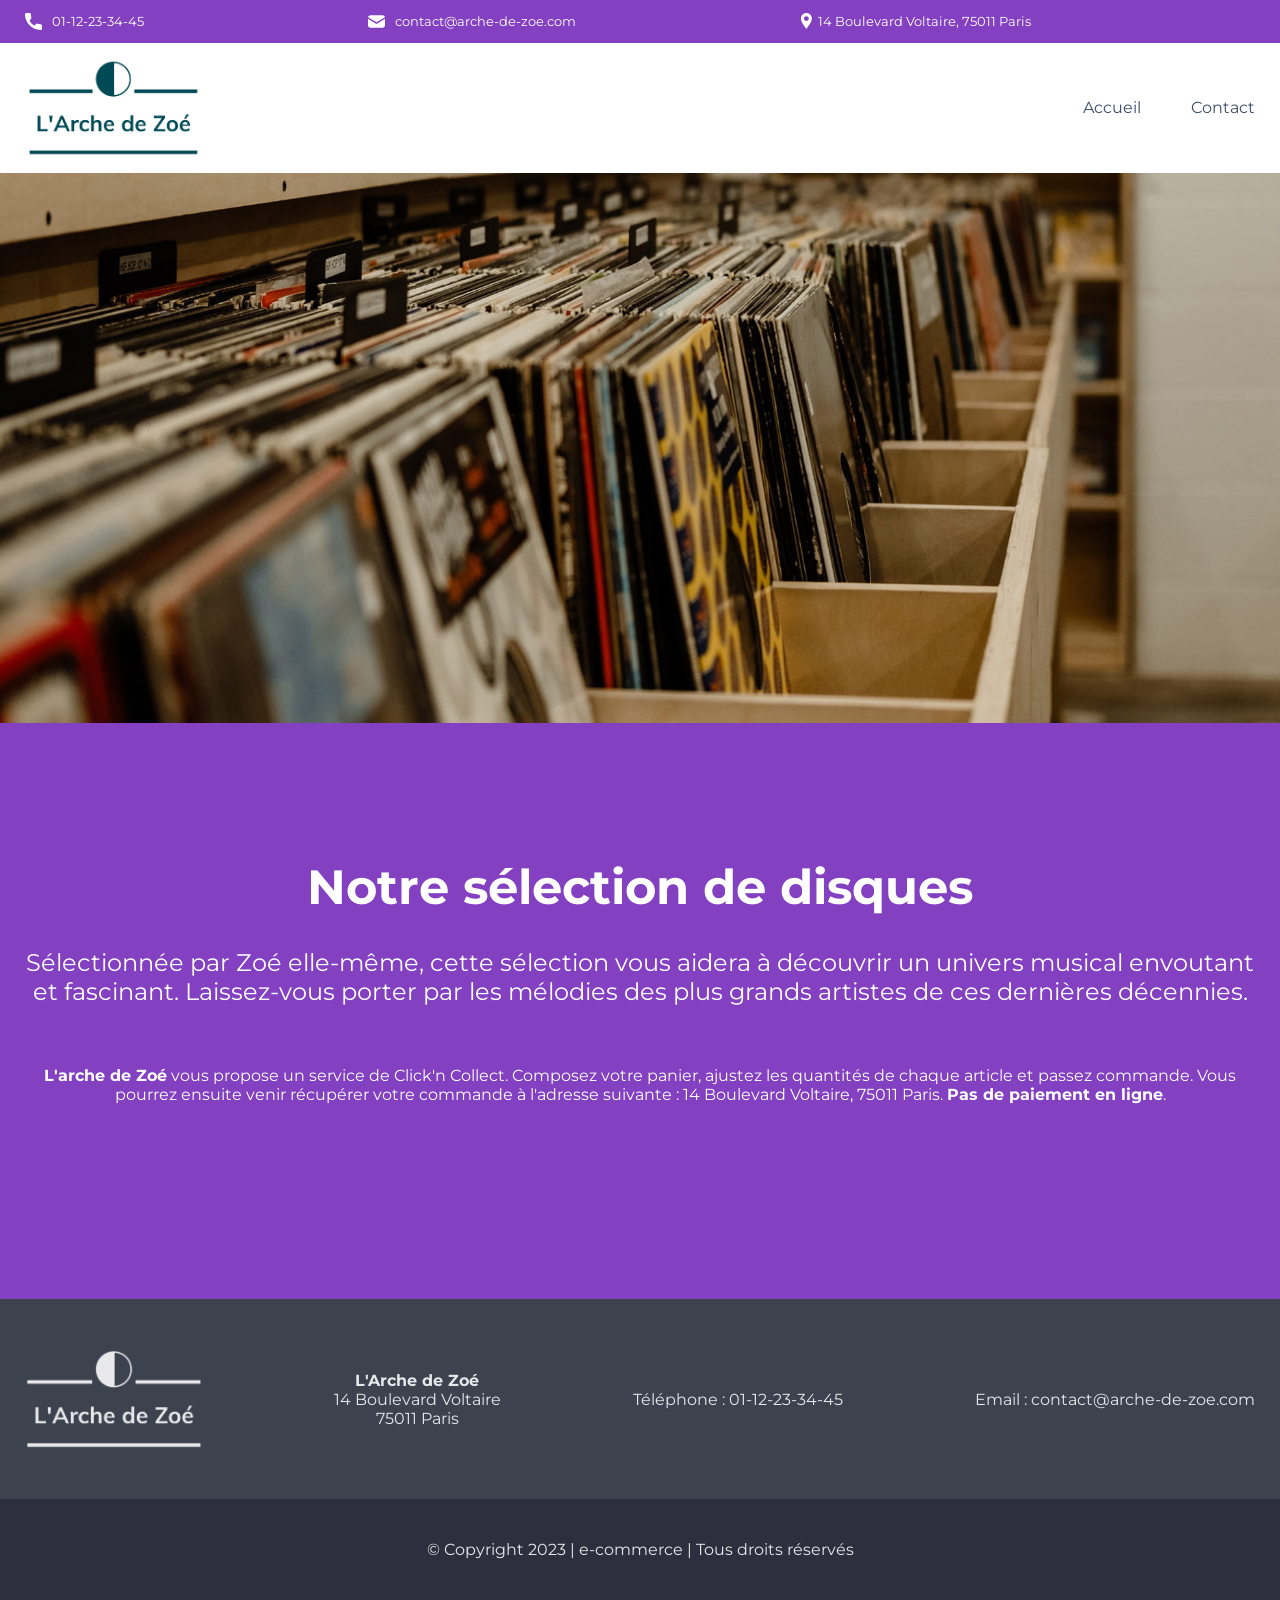
<file: e-commerce/index.html>
<!DOCTYPE html>
<html lang="fr">

<head>
  <title>L'Arche de Zoé</title>
  <meta charset="utf-8">
  <meta name="description" content="La sélection des artistes préférés de Zoé">
  <link rel="preconnect" href="https://fonts.googleapis.com">
  <link rel="preconnect" href="https://fonts.gstatic.com" crossorigin>
  <link href="https://fonts.googleapis.com/css2?family=Montserrat:wght@100;200;300;400;500;600;700;800;900&display=swap"
    rel="stylesheet">
  <link href="./css/style.css" rel="stylesheet" />
  <link rel="stylesheet" href="https://maxcdn.bootstrapcdn.com/font-awesome/4.4.0/css/font-awesome.min.css">
  <link rel="icon" type="image/x-icon" href="./images/favicon.png">
  <meta name="viewport" content="width=device-width, initial-scale=1">

</head>

<body>
  <!-- Début du header - Commun à chaque page -->
  <header>
    <div class="limitedWidthBlockContainer informations">
      <div class="limitedWidthBlock">
        <ul>
          <li><img src="./images/icons/phone.svg" alt="logo de téléphone" class="informations__phone">01-12-23-34-45
          </li>
          <li><img src="./images/icons/mail.svg" alt="logo d'une enveloppe"
              class="informations__mail">contact@arche-de-zoe.com</li>
          <li><img src="./images/icons/adress.svg" alt="logo d'un point de géolocalisation"
              class="informations__address">14 Boulevard Voltaire, 75011 Paris</li>
        </ul>
      </div>
    </div>
    <div class="limitedWidthBlockContainer menu">
      <div class="limitedWidthBlock">
        <a href="./index.html">
          <img class="logo" src="./images/logo.png" alt="Logo de l'entreprise">
        </a>
        <nav>
          <ul>
            <a href="./index.html">
              <li>Accueil</li>
            </a>
            <a href="./contact.html">
              <li>Contact</li>
            </a>
          </ul>
        </nav>
      </div>
    </div>
    <img class="banniere" src="./images/hero.jpg" alt="Baniere">
  </header>
  <!-- Fin du header -->


  <main class="limitedWidthBlockContainer">
    <div class="limitedWidthBlock">
      <div class="titles">
        <h1>Notre sélection de disques</h1>
        <h2>Sélectionnée par Zoé elle-même, cette sélection vous aidera à découvrir un univers musical envoutant et
          fascinant. Laissez-vous porter par les mélodies des plus grands artistes de ces dernières décennies.</h2>
        <div>
          <strong>L'arche de Zoé</strong> vous propose un service de Click'n Collect. Composez votre panier, ajustez les
          quantités de chaque article et passez commande.
          Vous pourrez ensuite venir récupérer votre commande à l'adresse suivante : 14 Boulevard Voltaire, 75011 Paris.
          <strong>Pas de paiement en ligne</strong>.
        </div>
      </div>
      <section class="items" id="items">
        <!-- Décommentez l'élement suivant pour avoir un aperçu du code qu'il faudra insérer -->
        <!--
          <a href="./product.html?id=0">
            <article>
                <img src="https://img.lemde.fr/2021/08/25/0/0/2100/1400/664/0/75/0/6210db2_153692386-nevermindcover.jpg" alt="Nevermind">
                <h3 class="productName">Nevermind - Nirvana</h3>
                <p class="productDescription">11.00 €</p>
            </article>
        </a>
        -->
      </section>

    </div>
  </main>

  <!-- Début du footer - Commun à chaque page -->
  <footer>
    <div class="limitedWidthBlockContainer footerMain">
      <div class="limitedWidthBlock">
        <div>
          <img class="logo" src="./images/logo_transparent.png" alt="Logo de l'entreprise">
        </div>
        <div>
          <p><strong>L'Arche de Zoé</strong> <br>14 Boulevard Voltaire <br>75011 Paris</p>
        </div>
        <div>
          <p>Téléphone : 01-12-23-34-45</p>
        </div>
        <div>
          <p>Email : contact@arche-de-zoe.com</p>
        </div>
      </div>
    </div>
    <div class="limitedWidthBlockContainer footerSecondary">
      <div class="limitedWidthBlock">
        <p>© Copyright 2023 | e-commerce | Tous droits réservés</p>
      </div>
    </div>
  </footer>
  <!-- Fin du footer -->
  <script src="./js/script.js"></script>
</body>

</html>
</file>
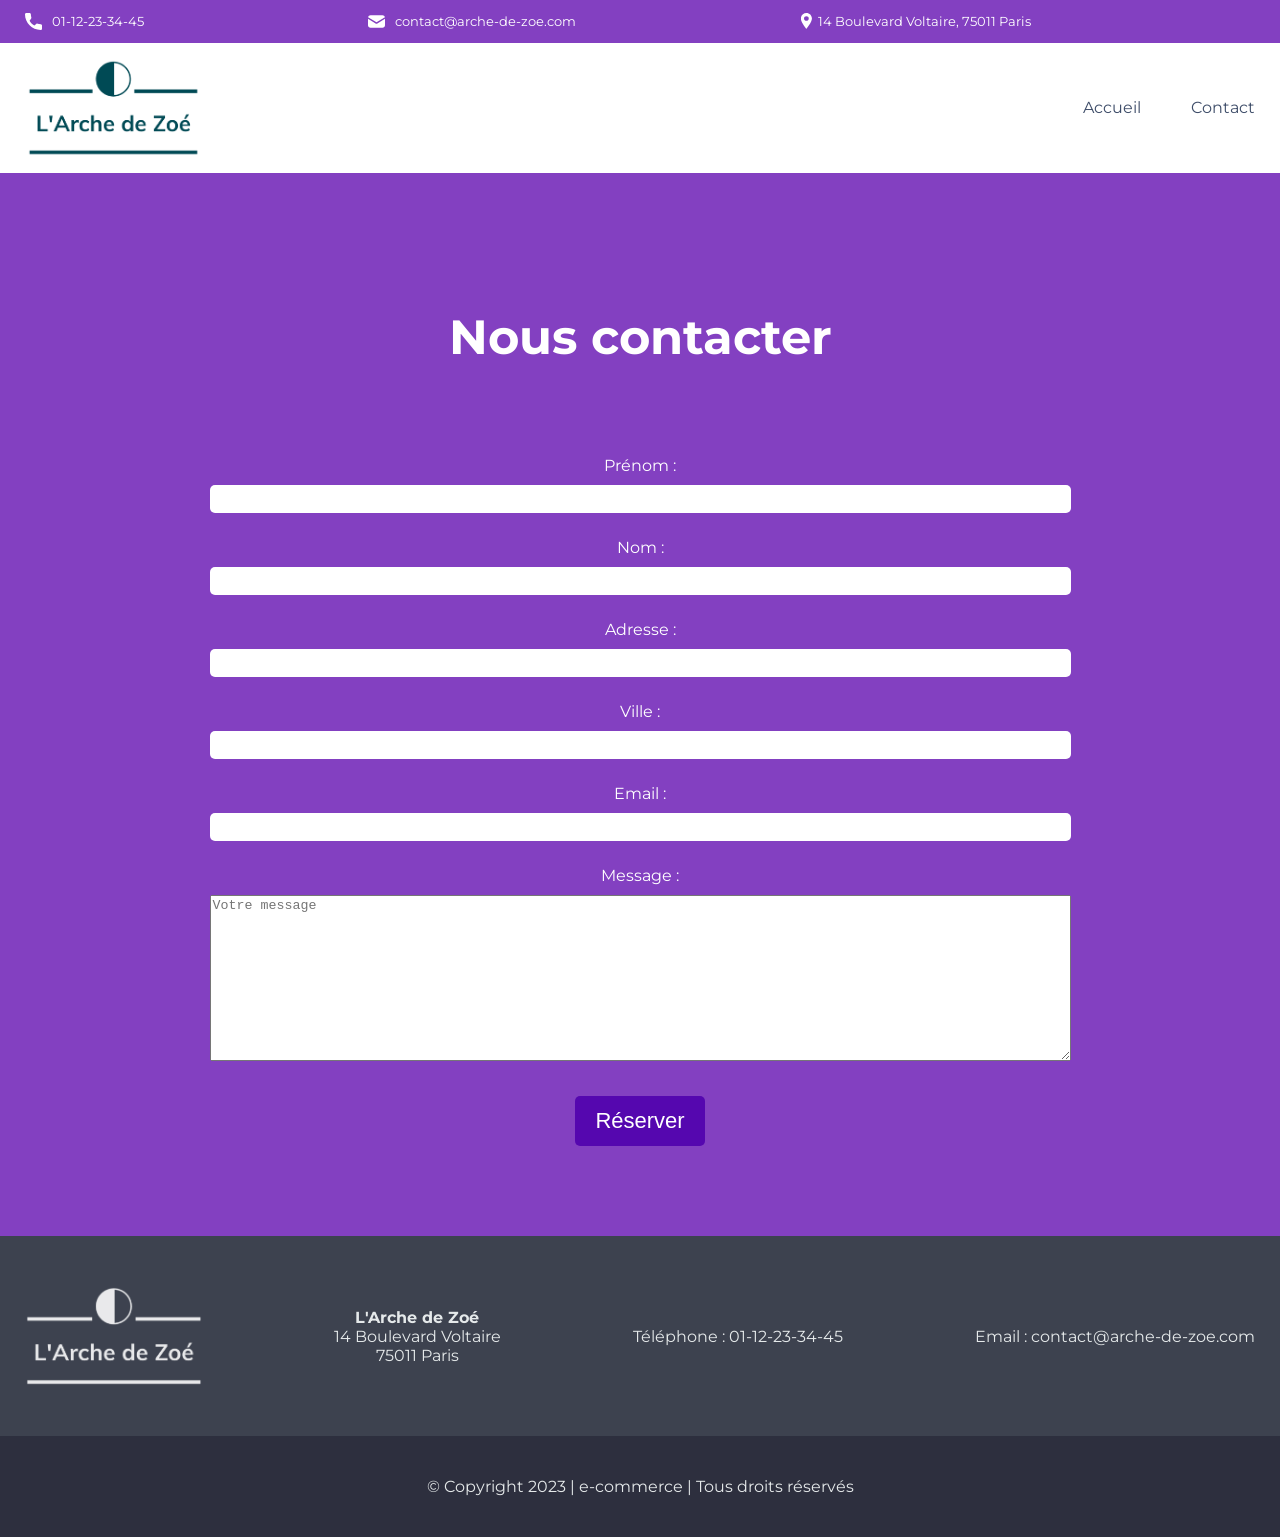
<file: e-commerce/contact.html>
<!DOCTYPE html>
<html lang="fr">

<head>
  <title>Panier</title>
  <meta charset="utf-8">
  <meta name="description" content="La sélection des artistes préférés de Zoé">
  <link rel="preconnect" href="https://fonts.googleapis.com">
  <link rel="preconnect" href="https://fonts.gstatic.com" crossorigin>
  <link href="https://fonts.googleapis.com/css2?family=Montserrat:wght@100;200;300;400;500;600;700;800;900&display=swap"
    rel="stylesheet">
  <link href="./css/style.css" rel="stylesheet" />
  <link href="./css/contact.css" rel="stylesheet" />
  <link rel="icon" type="image/x-icon" href="./images/favicon.png">
  <meta name="viewport" content="width=device-width, initial-scale=1">
</head>

<body>
  <!-- Début du header - Commun à chaque page -->
  <header>
    <div class="limitedWidthBlockContainer informations">
      <div class="limitedWidthBlock">
        <ul>
          <li><img src="./images/icons/phone.svg" alt="logo de téléphone" class="informations__phone">01-12-23-34-45
          </li>
          <li><img src="./images/icons/mail.svg" alt="logo d'une enveloppe"
              class="informations__mail">contact@arche-de-zoe.com</li>
          <li><img src="./images/icons/adress.svg" alt="logo d'un point de géolocalisation"
              class="informations__address">14 Boulevard Voltaire, 75011 Paris</li>
        </ul>
      </div>
    </div>
    <div class="limitedWidthBlockContainer menu">
      <div class="limitedWidthBlock">
        <a href="./index.html">
          <img class="logo" src="./images/logo.png" alt="Logo de l'entreprise">
        </a>
        <nav>
          <ul>
            <a href="./index.html">
              <li>Accueil</li>
            </a>
            <a href="./contact.html">
              <li>Contact</li>
            </a>
          </ul>
        </nav>
      </div>
    </div>
  </header>
  <!-- Fin du header -->

  <main class="limitedWidthBlockContainer">
    <div class="limitedWidthBlock" id="limitedWidthBlock">
      <div class="contactAndFormContainer" id="contactAndFormContainer">
        <h1>Nous contacter</h1>

        <section class="contact">      
         
          </div>
          <div class="contact__message">
            <form method="get" class="contact__message__form" id="form">
              <div class="contact__message__form__question">
                <label for="firstName">Prénom : </label>
                <input type="text" name="firstName" id="firstName" required>
                <p id="firstNameErrorMsg"><!-- ceci est un message d'erreur --></p>
              </div>
              <div class="contact__message__form__question">
                <label for="lastName">Nom : </label>
                <input type="text" name="lastName" id="lastName" required>
                <p id="lastNameErrorMsg"></p>
              </div>
              <div class="contact__message__form__question">
                <label for="address">Adresse : </label>
                <input type="text" name="address" id="address">
                <p id="addressErrorMsg"></p>
              </div>
              <div class="contact__message__form__question">
                <label for="city">Ville : </label>
                <input type="text" name="city" id="city" >
                <p id="cityErrorMsg"></p>
              </div>
              <div class="contact__message__form__question">
                <label for="email">Email : </label>
                <input type="email" name="email" id="email">
                <p id="emailErrorMsg"></p>
              </div>
              <div class="contact__message__form__question">
                <label for="message">Message : </label>
                <textarea name="message" id="message" placeholder="Votre message"></textarea>
                <p id="messageErrorMsg"></p>
              </div>
              <div class="contact__message__form__submit">
                <input type="submit" value="Réserver" id="messageBtn">
              </div>
            </form>
          </div>
        </section>
      </div>
    </div>
  </main>

  <!-- Début du footer - Commun à chaque page -->
  <footer>
    <div class="limitedWidthBlockContainer footerMain">
      <div class="limitedWidthBlock">
        <div>
          <img class="logo" src="./images/logo_transparent.png" alt="Logo de l'entreprise">
        </div>
        <div>
          <p><strong>L'Arche de Zoé</strong> <br>14 Boulevard Voltaire <br>75011 Paris</p>
        </div>
        <div>
          <p>Téléphone : 01-12-23-34-45</p>
        </div>
        <div>
          <p>Email : contact@arche-de-zoe.com</p>
        </div>
      </div>
    </div>
    <div class="limitedWidthBlockContainer footerSecondary">
      <div class="limitedWidthBlock">
        <p>© Copyright 2023 | e-commerce | Tous droits réservés</p>
      </div>
    </div>
  </footer>
  <!-- Fin du footer -->
  </body>
</html>
</file>
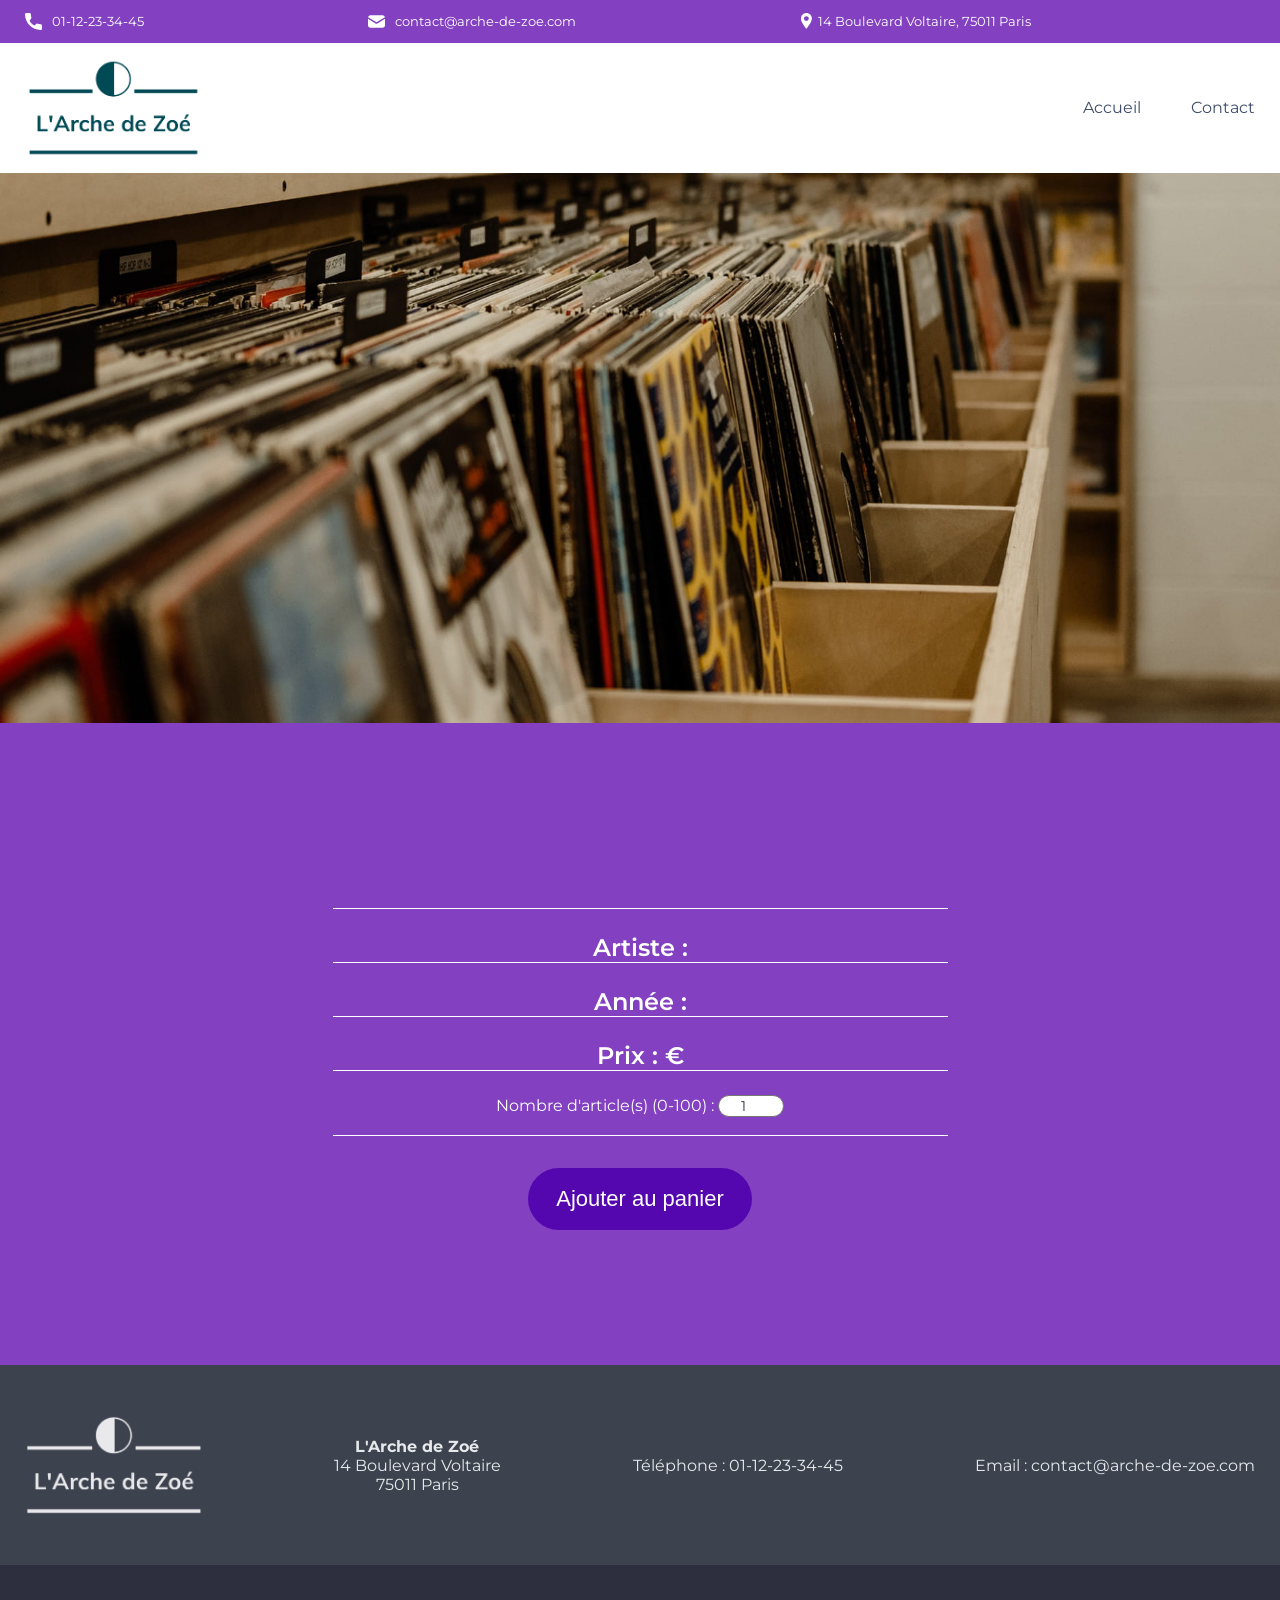
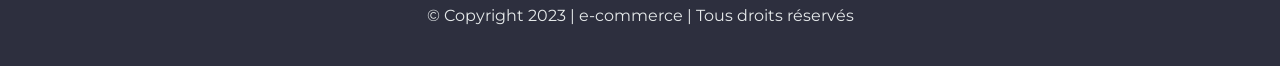
<file: e-commerce/product.html>
<!DOCTYPE html>
<html lang="fr">

<head>
  <title>Nom du produit</title>

  <meta charset="utf-8">
  <meta name="description" content="La sélection des artistes préférés de Zoé">

  <link rel="preconnect" href="https://fonts.googleapis.com">
  <link rel="preconnect" href="https://fonts.gstatic.com" crossorigin>
  <link href="https://fonts.googleapis.com/css2?family=Montserrat:wght@100;200;300;400;500;600;700;800;900&display=swap"
    rel="stylesheet">
  <link href="./css/style.css" rel="stylesheet" />
  <link href="./css/product.css" rel="stylesheet" />
  <link rel="icon" type="image/x-icon" href="./images/favicon.png">
  <meta name="viewport" content="width=device-width, initial-scale=1">
</head>

<body>
  <!-- Début du header - Commun à chaque page -->
  <header>
    <div class="limitedWidthBlockContainer informations">
      <div class="limitedWidthBlock">
        <ul>
          <li><img src="./images/icons/phone.svg" alt="logo de téléphone" class="informations__phone">01-12-23-34-45
          </li>
          <li><img src="./images/icons/mail.svg" alt="logo d'une enveloppe"
              class="informations__mail">contact@arche-de-zoe.com</li>
          <li><img src="./images/icons/adress.svg" alt="logo d'un point de géolocalisation"
              class="informations__address">14 Boulevard Voltaire, 75011 Paris</li>
        </ul>
      </div>
    </div>
    <div class="limitedWidthBlockContainer menu">
      <div class="limitedWidthBlock">
        <a href="./index.html">
          <img class="logo" src="./images/logo.png" alt="Logo de l'entreprise">
        </a>
        <nav>
          <ul>
            <a href="./index.html">
              <li>Accueil</li>
            </a>
            <a href="./contact.html">
              <li>Contact</li>
            </a>
          </ul>
        </nav>
      </div>
    </div>
    <img class="banniere" src="./images/hero.jpg" alt="Baniere">
  </header>
  <!-- Fin du header -->

  <main class="limitedWidthBlockContainer">
    <div class="limitedWidthBlock">
      <section class="item">
        <article>

          <div class="item__content">

            <div class="item__content__titlePrice">
              <h1 id="title"><!-- Titre du disque (ex : Origin of Symmetry) --></h1>
              <div class="item__img item__center" id="cover">
                <!-- <img src="https://upload.wikimedia.org/wikipedia/en/3/35/Muse_-_Origin_of_Symmetry_cover_art.png" alt="Muse - Origin of Symmetry"> -->
              </div>
            </div>
            <div id="details">
              <div class="item__content__description">
                <p class="item__content__description__title">Artiste : <span id="artist"><!-- Muse --></span></p>
              </div>

              <div class="item__content__description">
                <p class="item__content__description__title">Année : <span id="year"><!-- 2001 --></span></p>
              </div>
              <div class="item__content__description">
                <p class="item__content__description__title">Prix : <span id="price"><!-- 15 --></span>€</p>
              </div>
              <div class="item__content__settings">
                <div class="item__content__settings__quantity">
                  <label for="quantity">Nombre d'article(s) (0-100) :</label>
                  <input type="number" name="itemQuantity" min="0" max="100" value="1" id="quantity">
                </div>
              </div>

              <div class="item__content__addButton">
                <button id="addToCart">Ajouter au panier</button>
              </div>
            </div>
          </div>
        </article>
      </section>
    </div>
  </main>

  <!-- Début du footer - Commun à chaque page -->
  <footer>
    <div class="limitedWidthBlockContainer footerMain">
      <div class="limitedWidthBlock">
        <div>
          <img class="logo" src="./images/logo_transparent.png" alt="Logo de l'entreprise">
        </div>
        <div>
          <p><strong>L'Arche de Zoé</strong> <br>14 Boulevard Voltaire <br>75011 Paris</p>
        </div>
        <div>
          <p>Téléphone : 01-12-23-34-45</p>
        </div>
        <div>
          <p>Email : contact@arche-de-zoe.com</p>
        </div>
      </div>
    </div>
    <div class="limitedWidthBlockContainer footerSecondary">
      <div class="limitedWidthBlock">
        <p>© Copyright 2023 | e-commerce | Tous droits réservés</p>
      </div>
    </div>
  </footer>
  <!-- Fin du footer -->

  <script src="./js/product.js"></script>
</body>

</html>
</file>
<file: e-commerce/css/style.css>
/*********/
/*GENERAL*/
/*********/

body {
	font-family: 'Montserrat', sans-serif;
	margin: 0;
	color: white;
	min-width: 300px;
}
h1 {
	font-size: 48px;
	font-weight: 700;
	margin-top: 135px;
	text-align: center;
}
h2 {
	font-weight: 400;
	margin-bottom: 60px;
	text-align: center;
}
.logo {
	height: 100px;
}

/*maxwidth + centering*/
.limitedWidthBlockContainer {
	display: flex;
	justify-content: center;
}
.limitedWidthBlock {
	width: 100%;
	max-width: 1400px;
	padding: 0 25px;
	text-align: center;
	flex-wrap: wrap;
}

.limitedWidthBlock #cart__items{
	text-align: end;
}

/*Colors*/
:root {
	--main-color: #8340c1;
	--secondary-color: #5507af;
	--text-color: #3d4c68;
	--footer-text-color: #e5e9ea;
	--footer-main-color: #3d424f; 
	--footer-secondary-color: #2d2f3e;
	/*background-color: var(--main-color);*/
}




/********/
/*Header*/
/********/

/*informations*/
.informations {
	font-size: 13px;
	background-color: var(--main-color);
}
.informations img {
	height: 17px;
}
.informations ul {
	display: flex;
	padding-left: 0;
}
.informations ul li {
	display: flex;
	list-style: none;
	margin-right: 36px;
	flex: auto;
}
.informations__phone,
.informations__mail {
	margin-right: 10px;
}

/*menu*/
.menu {
	background-color: white;
}
.menu .limitedWidthBlock {
	display: flex;
	justify-content: space-between;
}
.menu a {
	display: flex;
	align-items: center;
	text-decoration: none;
}
.menu nav {
	display: flex;
}
.menu nav ul {
	display: flex;
	margin: 0;
	line-height: 130px;
}
.menu nav ul li {
	list-style: none;
	margin-left: 50px;
	color: var(--text-color);
}
.menu nav ul li:hover {
	font-weight: 600;
	color: #7d0bb0 !important;
}

/*banniere*/
.banniere {
	width: 100%;
	height: 550px;
	object-fit: cover;
	display: flex;
}




/******/
/*Main*/
/******/

main {
	background-color: var(--main-color);
}

/*items*/
.items {
	margin-top: 60px;
	margin-bottom: 135px;
	display: flex;
	justify-content: space-around;
	flex-wrap: wrap;
}
.items a {
	width: 21%;
	text-decoration: none;
	color: unset;
}
.items a:hover article {
	box-shadow: rgb(143 131 221 / 90%) 0 0 22px 6px;
}
.items article {
	background-color: var(--secondary-color);
	display: flex;
	flex-direction: column;
	align-items: center;
	margin-bottom: 40px;
	padding : 25px 15px 0 15px ;
	width: 100%;
	border-radius: 10px;
}
.items article img {
	width: 160px;
	height: 160px;
	object-fit: cover;
	border-radius: 10px;
}
.items article h3 {
	font-size: 20px;
	font-weight: 700;
	text-align: center;
	text-transform: uppercase;
}
.items article p {
	text-align: center;
	padding-left: 23px;
	padding-right: 23px;
	box-sizing: border-box;
	overflow: hidden;
	text-overflow: ellipsis;

	display: -webkit-box;
	-webkit-line-clamp: 3;
	-webkit-box-orient: vertical;
	white-space: normal;
}




/********/
/*Footer*/
/********/

footer {
	color: var(--footer-text-color);
	display: flex;
	flex-direction: column;
	font-size: 16px;
}
footer .footerMain,
footer .footerSecondary {
	width: 100%;
}

/*footerMain*/
.footerMain {
	background-color: var(--footer-main-color);
	padding: 50px 0;
}
.footerMain .limitedWidthBlock {
	display: flex;
	justify-content: space-between;
}
.footerMain .limitedWidthBlock div {
	display: flex;
	align-items: center;
}

/*footerSecondary*/
.footerSecondary {
	background-color: var(--footer-secondary-color);
	padding: 25px 0;
}


/***************/
/*Media queries*/
/***************/

@media (max-width: 991.98px) {
	.informations ul {
		display: flex;
		justify-content: space-around;
	}
	.items a {
		width: 42%;
	}
	.footerMain .limitedWidthBlock {
		display: flex;
		flex-direction: column;
		align-items: center;
	}
	.footerSecondary .limitedWidthBlock p {
		text-align: center;
	}
}

@media (max-width: 575.98px) { 
	.informations ul {
		flex-direction: column;
		align-items: center;
	}
	.informations ul li{
		margin-bottom: 14px;
		margin-right: 0;
	}
	.menu .limitedWidthBlock {
		display: flex;
		flex-direction: column;
		align-items: center;
	}
	.logo {
		margin-top: 20px;
	}
	.menu nav ul {
		padding: 0;
		line-height: 80px;
	}
	.menu nav ul a:first-child li {
		margin-left: 0;
	}
	.items a {
		width: 75%;
	}

	#filters{
		flex-wrap: wrap;
	}
	#filters > * {
		width: 100% !important;
		margin-top: 12px;
	}

	#filters select {
		width: 100% !important;
	}

	#filters label {
		margin-left: 0px;
	}
}
</file>
<file: e-commerce/css/contact.css>
/*********/
/*GENERAL*/
/*********/

main {
	padding-bottom: 90px;
}
h1 {
	margin-bottom: 90px;
}
h2 {
	text-align: start;
}

/*******/
/*Contact*/
/*******/
.contact__message {
	display: flex;
	justify-content: center;
	margin-top: 90px;
}
.contact__message__form {
	width: 70%;
}
.contact__message__form__question {
	display: flex;
	flex-direction: column;
	margin-bottom: 25px;
}
.contact__message__form__question input {
	border-radius: 5px;
	border: 0;
	height: 26px;
	margin-top: 10px;
}
.contact__message__form__question input:focus {
	outline: none;
}
.contact__message__form__question p {
	margin: 0;
	color: #fbbcbc;
	font-size: 15px;
	margin-left: 8px;
}
.contact__message__form__submit {
	display: flex;
	justify-content: center;
}
.contact__message__form__submit input {
	font-size: 22px;
	border-radius: 5px;
	border: 0;
	background-color: var(--secondary-color);
	color: white;
	padding: 12px 20px;
	cursor: pointer;
	margin-top: 10px;
}
.contact__message__form__submit input:hover {
	box-shadow: rgb(143 131 221 / 90%) 0 0 22px 6px;
}
#message {
	min-height: 10rem;
	margin-top: 10px;
}



/***************/
/*Media queries*/
/***************/


@media (max-width: 575.98px) { 

	.contact__message {
		justify-content: center;
	}
	.contact__message__form {
		width: 75%;
	}
}
</file>
<file: e-commerce/css/product.css>
/*********/
/*Product*/
/*********/

/*Item Details*/
.item {
	margin: 135px 0;
	display: flex;
	justify-content: center;
}
.item article {
	display: flex;
	flex-direction: column;
	align-items: center;
	width: 50%;
}
.item__img {
	width: 100%;
	margin-bottom: 20px;
}
.item__img img {
	width: 400px;
	border-radius: 15px;
}
.item__content {
	width: 100%;
	color: white;
	display: flex;
	flex-direction: column;
	justify-content: space-between;
}
.item__content h1 {
	text-align: left;
	font-size: 48px;
	font-weight: 700;
	margin-top: 30px;
	margin-bottom: 0;
	text-align: center;
}
.item__content__titlePrice,
.item__content__description,
.item__content__settings {
	border-bottom: 1px solid white;
}
.item__content__titlePrice p {
	margin-top: 4px;
}
.item__content__description {
	display: flex;
	justify-content: center;
}
.item__content__description__title {
	font-weight: 600;
	font-size: 24px;
	margin-bottom: 0;
}
.item__content__settings {
	padding-top: 24px;
	padding-bottom: 18px;
}
.item__content__settings__color {
	margin-bottom: 10px;
}
.item__content__settings__color select,
.item__content__settings__quantity input {
	color: var(--footer-secondary-color);
	font-family: 'Montserrat', sans-serif;
	font-size: 14px;
	border-radius: 20px;
	border: 1px solid #767676;
	text-align: center;
	text-align-last: center;
}
.item__content__settings__color select:focus,
.item__content__settings__quantity input:focus {
	outline: none;
}

.item__content__addButton {
	display: flex;
	justify-content: center;
	padding-top: 32px;
}
.item__content__addButton button {
	font-size: 22px;
	border-radius: 40px;
	border: 0;
	background-color: var(--secondary-color);
	color: white;
	padding: 18px 28px;
	cursor: pointer;
}
.item__content__addButton button:hover {
	box-shadow: rgb(143 131 221 / 90%) 0 0 22px 6px;
}

.item__content__addButton button[disabled] {
	pointer-events:none;
	color    : grey;
}
.item__content__addButton button[disabled]:hover {
	box-shadow: unset;
}

.item__center{
	width: 100%;
	display: flex;
	justify-content: center;
}

/***************/
/*Media queries*/
/***************/

@media (max-width: 991.98px) {
	.item article {
		width: 70%;
	}
	.item__content__settings__color,
	.item__content__settings__quantity {
		display: flex;
		flex-direction: column;
		align-items: center;
	}
	.item__content__settings__color {
		margin-bottom: 26px;
	}
}

@media (max-width: 575.98px) { 
	.item article {
		width: 90%;
	}
}
</file>
